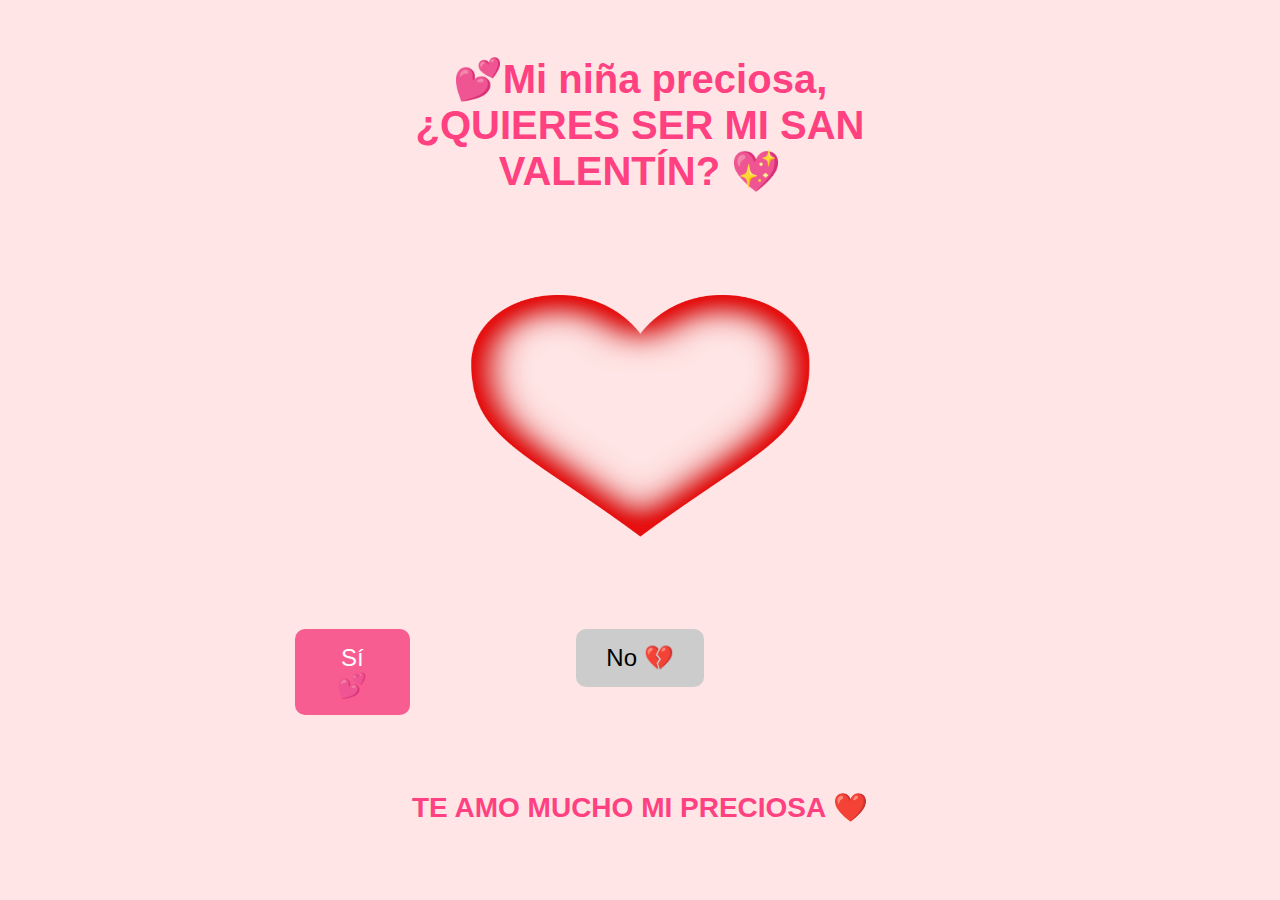
<file: index.html>
<!DOCTYPE html>
<html lang="es">
<head>
    <meta charset="UTF-8">
    <meta name="viewport" content="width=device-width, initial-scale=1.0">
    <title>¿Quieres ser mi San Valentín?</title>
    <link rel="stylesheet" href="styles.css">
</head>
<body>

    <div class="container">
        <h1 class="question">💕Mi niña preciosa, ¿QUIERES SER MI SAN VALENTÍN? 💖</h1> </br></br>
        
        <div class="image-container">
            <title>Imagen</title>
            <img src="IMAGEN4.png" width="350px" height="250px" alt=""> </br></br></br></br>
            

        <div class="buttons">
            <button id="yesBtn">Sí 💕</button>
            <div style="width: 300px;"></div> <!-- Espacio extra entre botones -->
            <button id="noBtn">No 💔</button>
        </div></br></br>

        <h2 class="love-text">TE AMO MUCHO MI PRECIOSA ❤️</h2>
    </div>

    <script src="script.js"></script>
    <script>
        document.getElementById("giftBtn").addEventListener("click", function() {
            window.location.href = "pagina2.html";
        });
    </script>

</body>
</html>
</file>
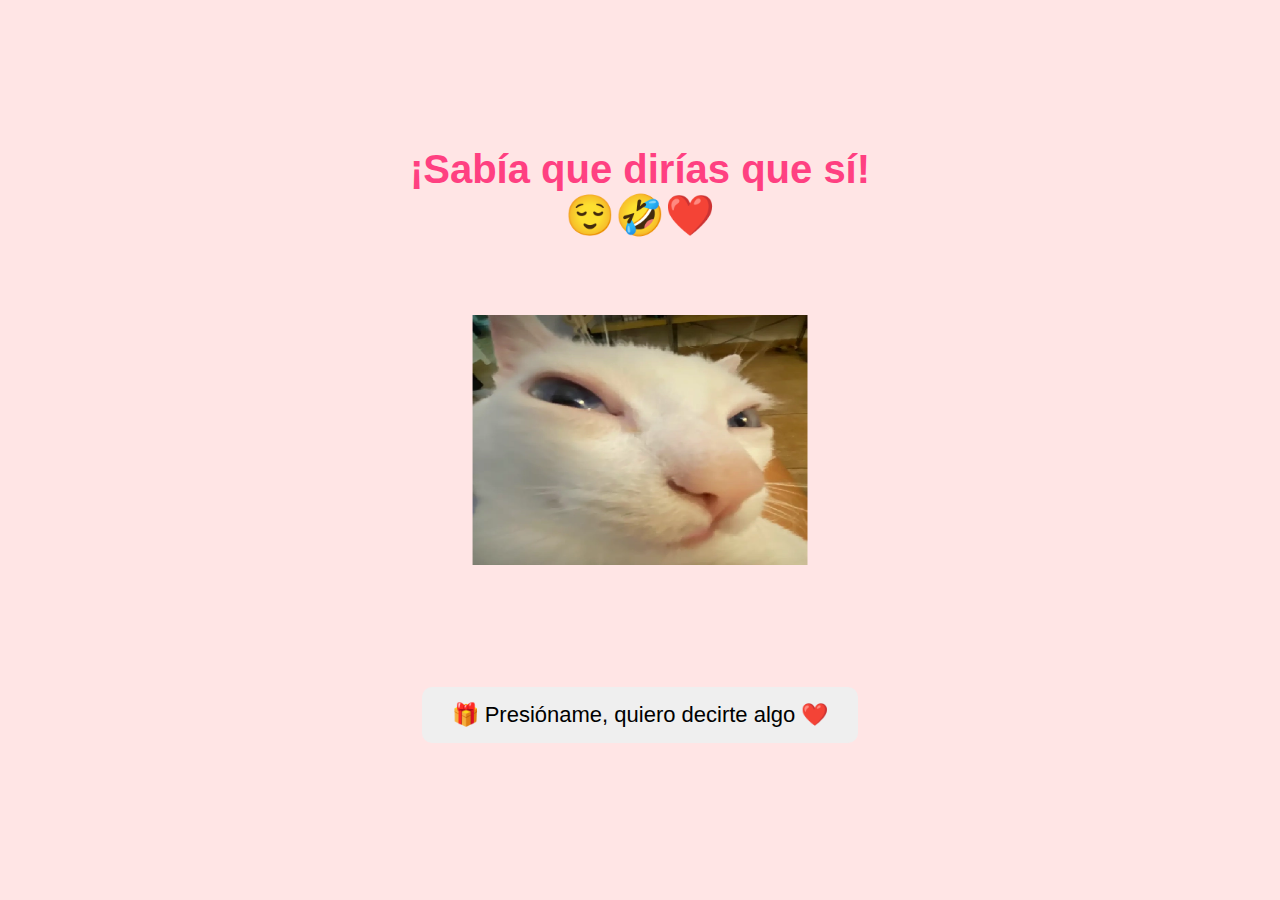
<file: pagina2.html>
<!DOCTYPE html>
<html lang="es">
<head>
    <meta charset="UTF-8">
    <meta name="viewport" content="width=device-width, initial-scale=1.0">
    <title>¡Sabía que dirías sí!</title>
    <link rel="stylesheet" href="styles.css">
</head>

     
<body>
    <div class="container">
        <h1 class="question">¡Sabía que dirías que sí!😌🤣❤️</h1></br></br>
        <title>Imagen</title>
        <img src="IMAGEN3.png" width="350px" height="250px" alt=""></br></br></br></br>
        <button id="giftBtn">🎁 Presióname, quiero decirte algo ❤️ </button>
    </div>
    <script>
        document.getElementById("giftBtn").addEventListener("click", function() {
            window.location.href = "flower.html";
        });
    </script>
</body>
</html>
</file>
<file: styles.css>
body {
    font-family: Arial, sans-serif;
    text-align: center;
    background-color: #ffe6e6;
}

.container {
    margin-top: 100px;
}

.question {
    font-size: 40px;
    font-weight: bold;
    color: #ff4081;
}

.image-container {
    margin: 20px 0;
}

.moving-image {
    animation: float 3s infinite alternate ease-in-out;
}

@keyframes float {
    0% { transform: translateY(0px); }
    100% { transform: translateY(-20px); }
}

.buttons {
    margin-top: 20px;
    display: flex;
    justify-content: center;
    gap: 300px; /* Mayor separación entre los botones (300px) */
}

button {
    font-size: 22px;
    padding: 15px 30px;
    margin: 10px;
    border: none;
    border-radius: 10px;
    cursor: pointer;
    transition: 0.3s;
}

#yesBtn {
    background-color: hsl(340, 92%, 67%);
    color: white;
    font-size: 24px;
}

#yesBtn:hover {
    background-color: #ff1a66;
}

#noBtn {
    background-color: #ccc;
    color: black;
    font-size: 24px;
    position: absolute;
}

.love-text {
    font-size: 28px;
    font-weight: bold;
    color: #ff4081;
    margin-top: 30px;
    animation: heartbeat 1.5s infinite;
}

@keyframes heartbeat {
    0% { transform: scale(1); }
    50% { transform: scale(1.1); }
    100% { transform: scale(1); }
}









* {
    margin: 0;
    padding: 0;
    box-sizing: border-box;
    font-family: sans-serif;
}

body {
    position: relative;
    width: 100%;
    min-height: 100vh;
    display: flex;
    justify-content: center;
    align-items: center;
    background-color: #ffe5e5;
}

.container {
    display: flex;
    flex-direction: column;
    text-align: center;
    align-items: center;
    gap: 20px;
    max-width: 500px;
    margin: 20px;
}

.container .tenor-gif-embed {
    display: flex;
    max-width: 150px;
}

.container .btn {
    display: flex;
    gap: 25px;
}

.btn a {
    text-decoration: none;
    color: #111;
    background: #fff;
    padding: 10px 25px;
    border-radius: 8px;
    box-shadow: 0.5rem 1rem 3rem hsl(0, 0, 0,0.3);

}
</file>
